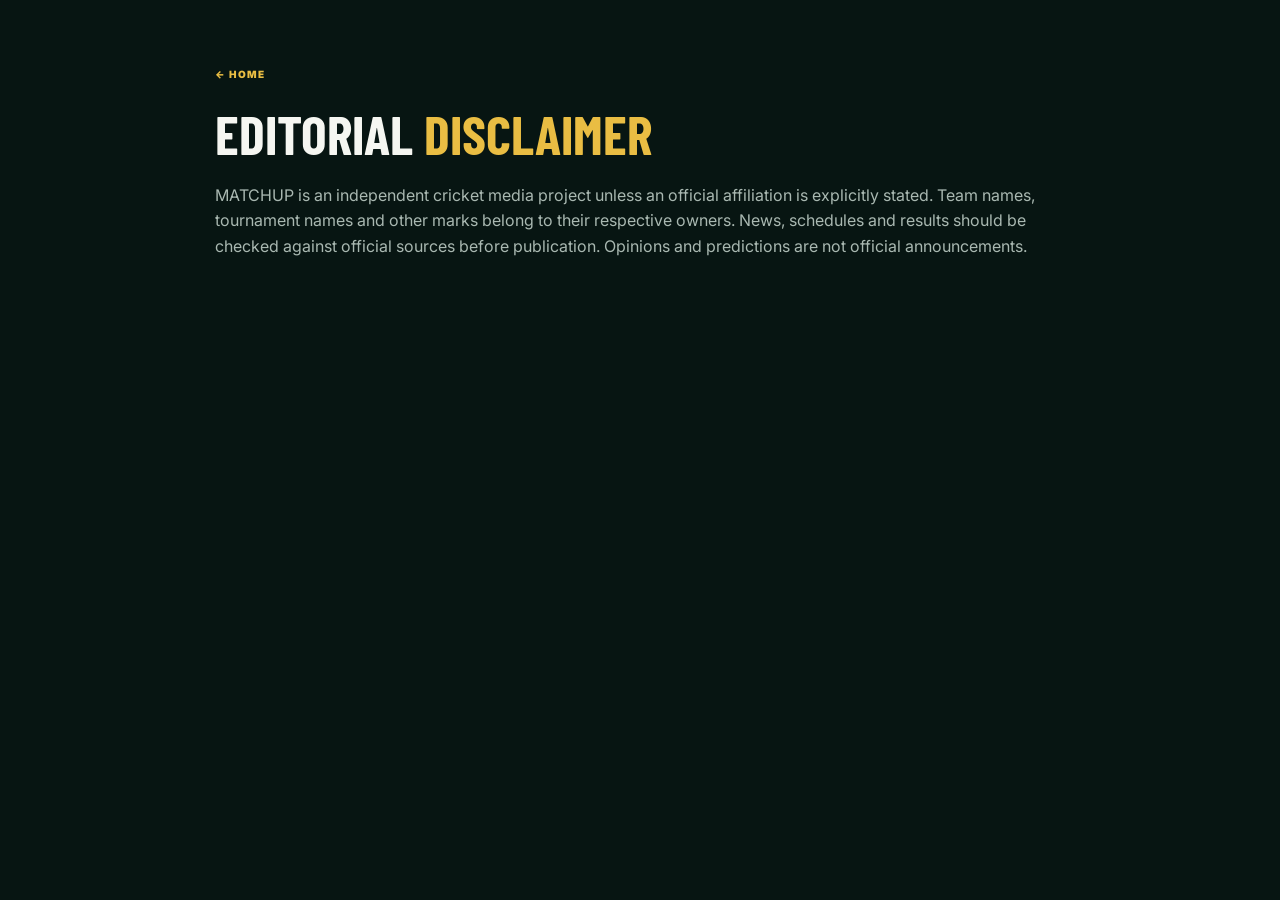
<file: disclaimer.html>
<!doctype html><html lang="en"><head><meta charset="utf-8"><meta name="viewport" content="width=device-width,initial-scale=1"><title>Disclaimer | MATCHUP</title><link rel="stylesheet" href="styles.css"></head><body><main class="wrap plain-page"><a class="read-more" href="index.html">← Home</a><h1>Editorial <em>Disclaimer</em></h1><p>MATCHUP is an independent cricket media project unless an official affiliation is explicitly stated. Team names, tournament names and other marks belong to their respective owners. News, schedules and results should be checked against official sources before publication. Opinions and predictions are not official announcements.</p></main></body></html>
</file>
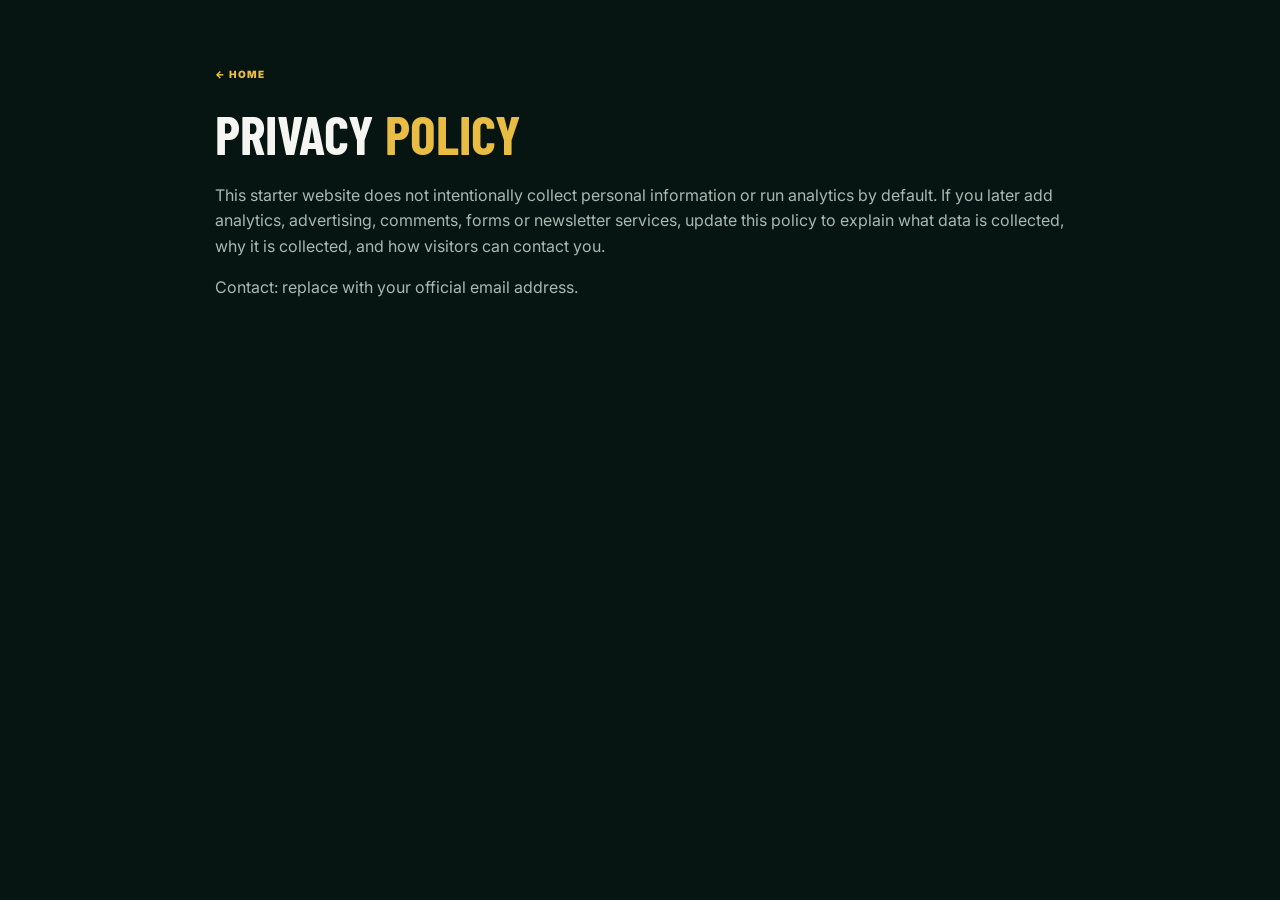
<file: privacy.html>
<!doctype html><html lang="en"><head><meta charset="utf-8"><meta name="viewport" content="width=device-width,initial-scale=1"><title>Privacy Policy | MATCHUP</title><link rel="stylesheet" href="styles.css"></head><body><main class="wrap plain-page"><a class="read-more" href="index.html">← Home</a><h1>Privacy <em>Policy</em></h1><p>This starter website does not intentionally collect personal information or run analytics by default. If you later add analytics, advertising, comments, forms or newsletter services, update this policy to explain what data is collected, why it is collected, and how visitors can contact you.</p><p>Contact: replace with your official email address.</p></main></body></html>
</file>
<file: styles.css>
@import url('https://fonts.googleapis.com/css2?family=Barlow+Condensed:wght@500;600;700;800;900&family=Inter:wght@400;500;600;700;800&display=swap');
:root{--bg:#071512;--panel:#0d211d;--panel2:#102923;--gold:#e9bd43;--white:#f5f6f1;--muted:#a9b8b1;--line:rgba(255,255,255,.12);--green:#174b3d}
*{box-sizing:border-box}html{scroll-behavior:smooth}body{margin:0;background:var(--bg);color:var(--white);font-family:Inter,Arial,sans-serif;line-height:1.6}a{color:inherit;text-decoration:none}.wrap{width:min(1160px,92%);margin:auto}.topline{height:29px;background:#04100e;color:#aab9b2;padding:4px max(4%,calc((100% - 1160px)/2));display:flex;justify-content:space-between;font-size:10px;letter-spacing:1.5px}.header-main{min-height:92px;display:flex;align-items:center;justify-content:space-between;gap:25px}.site-header{background:#091b17;border-bottom:1px solid var(--line)}.brand{display:flex;align-items:center;gap:10px;flex-shrink:0}.brand img{width:56px;height:56px}.brand b{display:block;font-family:'Barlow Condensed',sans-serif;font-size:31px;line-height:1;font-style:italic;letter-spacing:-1px}.brand b span{color:var(--gold)}.brand small{display:block;font-size:9px;letter-spacing:2px;color:#c8d1cc;font-weight:700}nav{display:flex;align-items:center;gap:23px}nav a{font-size:12px;font-weight:700;color:#d0d8d3}nav a:hover,nav a.active{color:var(--gold)}.menu-toggle{display:none;background:none;color:white;border:1px solid var(--line);padding:8px 12px;font-size:20px}.ticker{background:var(--gold);color:#101a14;font-size:11px;font-weight:800;letter-spacing:1px}.ticker-inner{display:flex;gap:15px;align-items:center;min-height:34px}.ticker strong{background:#071512;color:var(--gold);padding:4px 9px}.hero-grid{display:grid;grid-template-columns:1.8fr 1fr;gap:18px;margin:28px 0 64px}.hero-card{min-height:430px;overflow:hidden;border:1px solid var(--line);background:#10251f}.hero-image{height:100%;min-height:430px;background-size:cover;background-position:center;display:flex;flex-direction:column;align-items:flex-start;justify-content:center;padding:45px}.eyebrow,.section-kicker{font-size:10px;letter-spacing:2px;font-weight:800;color:var(--gold)}h1,h2,h3,p{margin-top:0}h1,h2,.news-card h3{font-family:'Barlow Condensed',sans-serif;text-transform:uppercase;line-height:.98}h1{font-size:clamp(48px,6vw,76px);max-width:650px;margin:22px 0}h1 em,h2 em{color:var(--gold);font-style:normal}.hero-image p{max-width:430px;color:#d0d9d4}.btn{display:inline-flex;gap:20px;align-items:center;background:var(--gold);color:#101812;padding:12px 18px;font-size:12px;font-weight:900;text-transform:uppercase;letter-spacing:.5px}.btn:hover{background:#f5d36f}.side-feature{padding:35px 28px;background:linear-gradient(145deg,#14392e,#0a1a16);border:1px solid var(--line)}.side-feature h2{font-size:42px;margin:18px 0}.side-feature p,.muted{color:var(--muted);font-size:13px}.mini-stat{border-top:1px solid var(--line);padding:13px 0;display:flex;align-items:center;gap:17px;font-size:12px;color:#dce3de}.mini-stat strong{font-family:'Barlow Condensed';font-size:25px;color:var(--gold)}.section{margin:0 0 65px}.section-heading{display:flex;justify-content:space-between;align-items:end;border-bottom:1px solid var(--line);padding-bottom:17px;margin-bottom:22px}.section-heading h2,.split-section h2,.newsletter h2{font-size:46px;margin:8px 0 0}.section-note{font-size:9px;letter-spacing:1.5px;color:var(--muted)}.filter-row{display:flex;gap:8px;flex-wrap:wrap;margin-bottom:20px}.filter{background:transparent;border:1px solid var(--line);color:#d5ded8;padding:8px 14px;font-size:11px;font-weight:700;cursor:pointer}.filter.active,.filter:hover{background:var(--gold);color:#111b15;border-color:var(--gold)}.news-grid{display:grid;grid-template-columns:repeat(3,1fr);gap:18px}.news-card{background:var(--panel);border:1px solid var(--line);transition:.2s}.news-card:hover{transform:translateY(-4px);border-color:rgba(233,189,67,.55)}.news-thumb{height:185px;background:#17372e center/cover;position:relative}.news-thumb:after{content:'';position:absolute;inset:45% 0 0;background:linear-gradient(transparent,rgba(0,0,0,.45))}.tag{display:inline-block;background:var(--gold);color:#111b15;font-size:9px;font-weight:900;letter-spacing:1px;padding:5px 8px;text-transform:uppercase}.news-thumb .tag{position:absolute;z-index:1;left:13px;bottom:12px}.news-copy{padding:17px}.news-copy small{color:#9eafa7;font-size:10px}.news-card h3{font-size:25px;margin:10px 0;line-height:1.05}.news-card p{color:var(--muted);font-size:12px;margin-bottom:14px}.read-more{font-size:10px;font-weight:900;color:var(--gold);letter-spacing:1px;text-transform:uppercase}.split-section{display:grid;grid-template-columns:1fr 1.2fr;gap:35px;align-items:center;padding:38px;background:#0d211d;border:1px solid var(--line);margin-bottom:65px}.match-panel{background:#071512;border:1px solid rgba(233,189,67,.4);padding:22px}.match-panel-head,.match-meta,.match-foot{display:flex;justify-content:space-between;font-size:9px;letter-spacing:1px;color:var(--muted)}.live-dot{color:var(--gold)}.match-teams{display:flex;justify-content:space-around;align-items:center;padding:24px 0;font-family:'Barlow Condensed';font-size:40px}.match-teams span{font-size:14px;color:var(--gold)}.match-meta{justify-content:center;color:#e7c75f}.match-foot{justify-content:center;margin-top:15px;letter-spacing:0}.newsletter{display:flex;justify-content:space-between;align-items:center;gap:20px;padding:38px;background:linear-gradient(110deg,#194b3c,#0d211d);margin-bottom:65px}.newsletter p{font-size:12px;color:#d1ddd5;margin:15px 0 0}.btn-light{background:#f4f4ed}.footer-main{display:grid;grid-template-columns:1fr 1.4fr 1fr;gap:30px;align-items:center;padding:30px 0}.footer-main p{font-size:11px;color:var(--muted);margin:0}.footer-links{display:flex;gap:14px;flex-wrap:wrap;font-size:10px;color:#d1d9d4}.copyright{border-top:1px solid var(--line);padding:16px 0;color:#84958d;font-size:10px}.empty{grid-column:1/-1;padding:25px;border:1px dashed var(--line);color:var(--muted)}.plain-page{max-width:850px;margin:60px auto;min-height:50vh}.plain-page h1{font-size:54px}.plain-page p{color:var(--muted)}
@media(max-width:850px){nav{gap:12px}nav a{font-size:10px}.hero-grid{grid-template-columns:1fr}.side-feature{display:grid;grid-template-columns:1fr 1fr;gap:10px}.side-feature .mini-stat{grid-column:span 2}.news-grid{grid-template-columns:repeat(2,1fr)}.footer-main{grid-template-columns:1fr 1fr}.footer-links{grid-column:1/-1}}
@media(max-width:620px){.header-main{min-height:76px}.brand img{width:47px;height:47px}.brand b{font-size:27px}.menu-toggle{display:block}nav{display:none;position:absolute;z-index:5;top:105px;left:0;right:0;background:#091b17;padding:18px 5%;border-bottom:1px solid var(--line);flex-direction:column;align-items:flex-start}nav.open{display:flex}.hero-grid{margin:17px 0 45px}.hero-card,.hero-image{min-height:390px}.hero-image{padding:25px}.side-feature{display:block;padding:25px}.section-heading h2,.split-section h2,.newsletter h2{font-size:38px}.section-note{display:none}.news-grid{grid-template-columns:1fr}.news-thumb{height:205px}.split-section{grid-template-columns:1fr;padding:24px}.newsletter{align-items:flex-start;flex-direction:column;padding:27px}.footer-main{grid-template-columns:1fr}.footer-links{grid-column:auto}.topline{font-size:8px}.match-teams{font-size:34px}}
</file>
